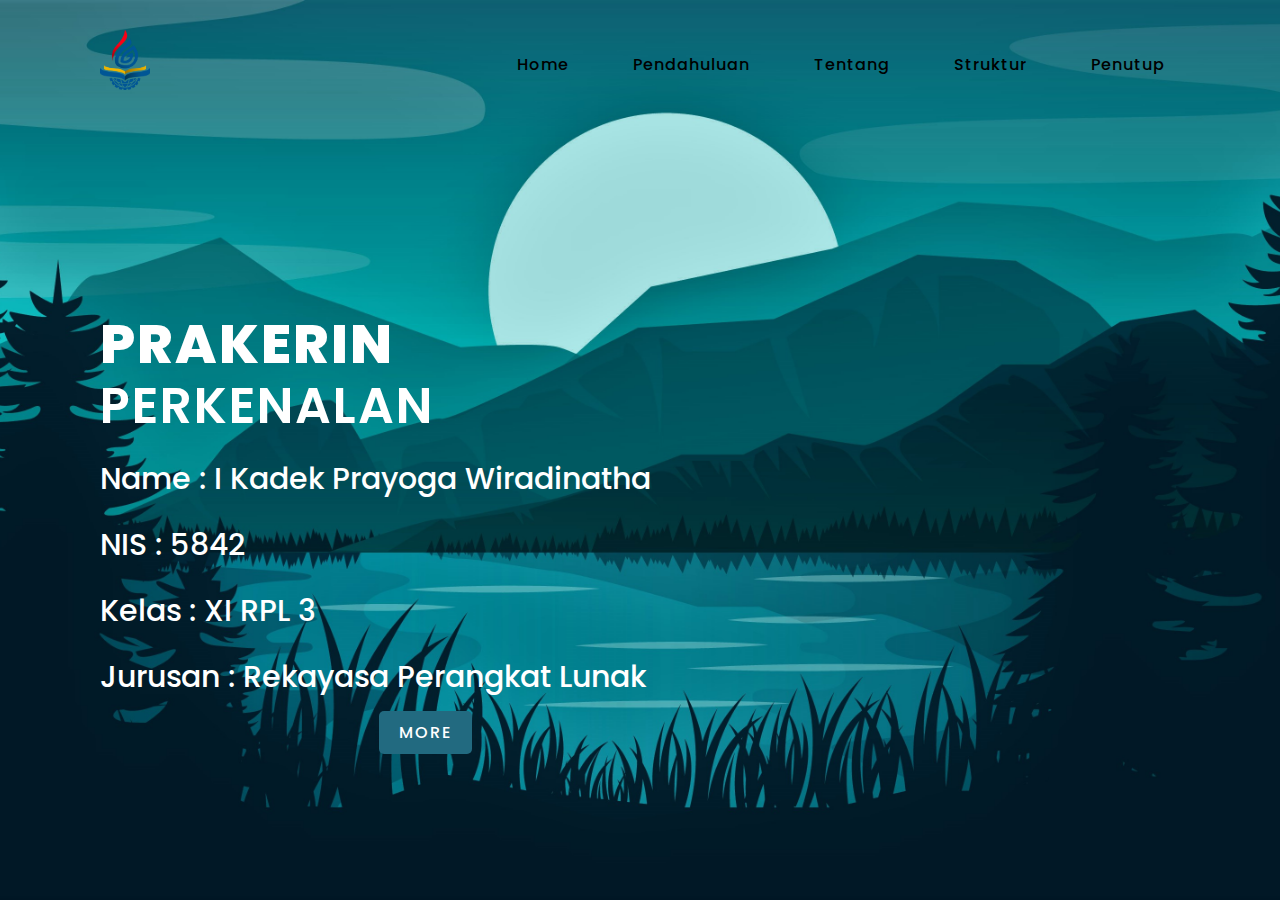
<file: index.html>
<!DOCTYPE html>
<html lang="en" dir="ltr">
  <head>
    <meta charset="utf-8">
    <meta name="viewport" content="width=device-width, initial-scale=1.0">
    <title>Magang Prakerin</title>
    <link rel="stylesheet" href="css/style.css">
  </head>
  <body>
    <section>
      <header>
        <h2><img src="images1/logo.png" class="logo"></a></h2>
        <div class="navigation">
          <a href="#">Home</a>
          <a href="pendahuluan.html">Pendahuluan</a>
          <a href="tentang.html">Tentang</a>
          <a href="struktur.html">Struktur</a>
          <a href="penutup.html">Penutup</a>
        </div>
      </header>
      <div class="content">
        <div class="info">
          <h2>PRAKERIN<br><span>PERKENALAN</span></h2>
            <p>Name : I Kadek Prayoga Wiradinatha</p>
            <p>NIS  : 5842</p>
            <p>Kelas  : XI RPL 3</p>
            <p>Jurusan  : Rekayasa Perangkat Lunak</p>
        </div>
        <div class="btnn">
          <center>
          <a href="pendahuluan.html" class="info-btn">More</a>
        </center>
        </div>
      </div>
    </section>
  </body>
</html>
</file>
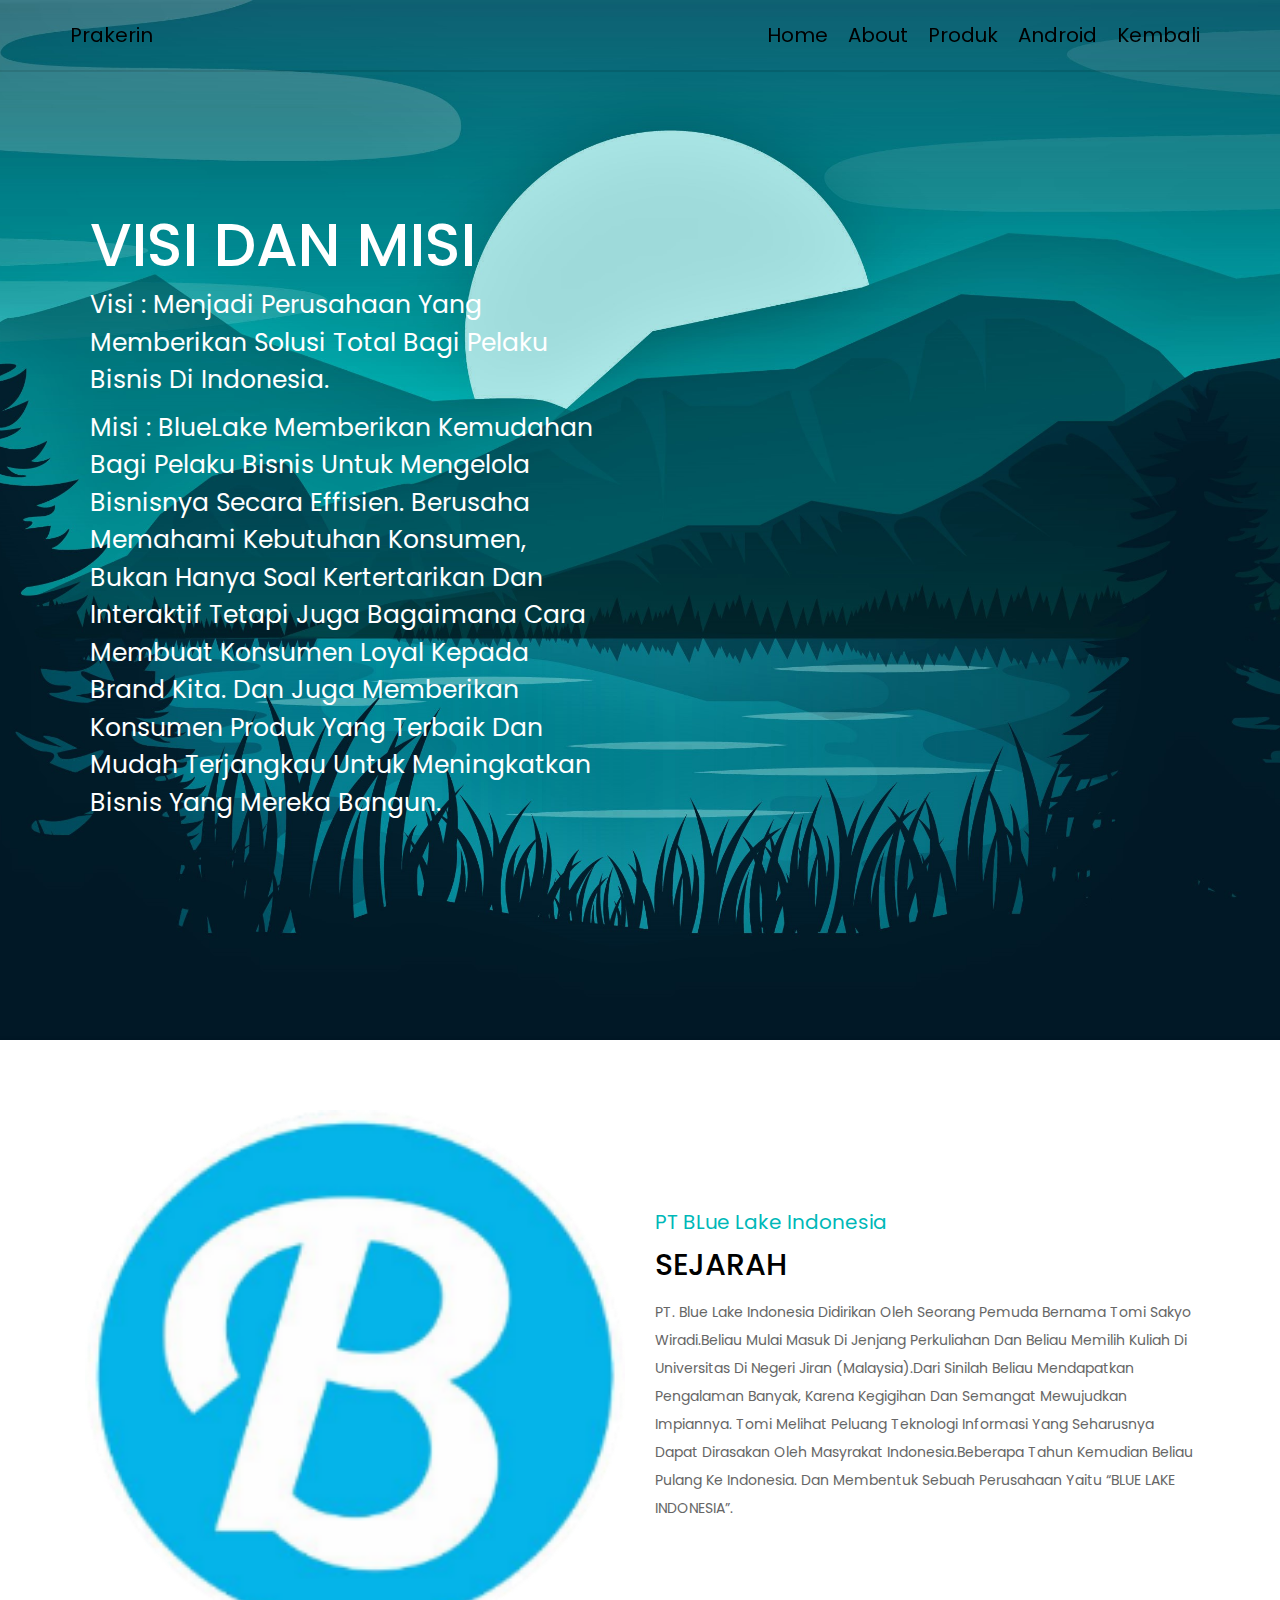
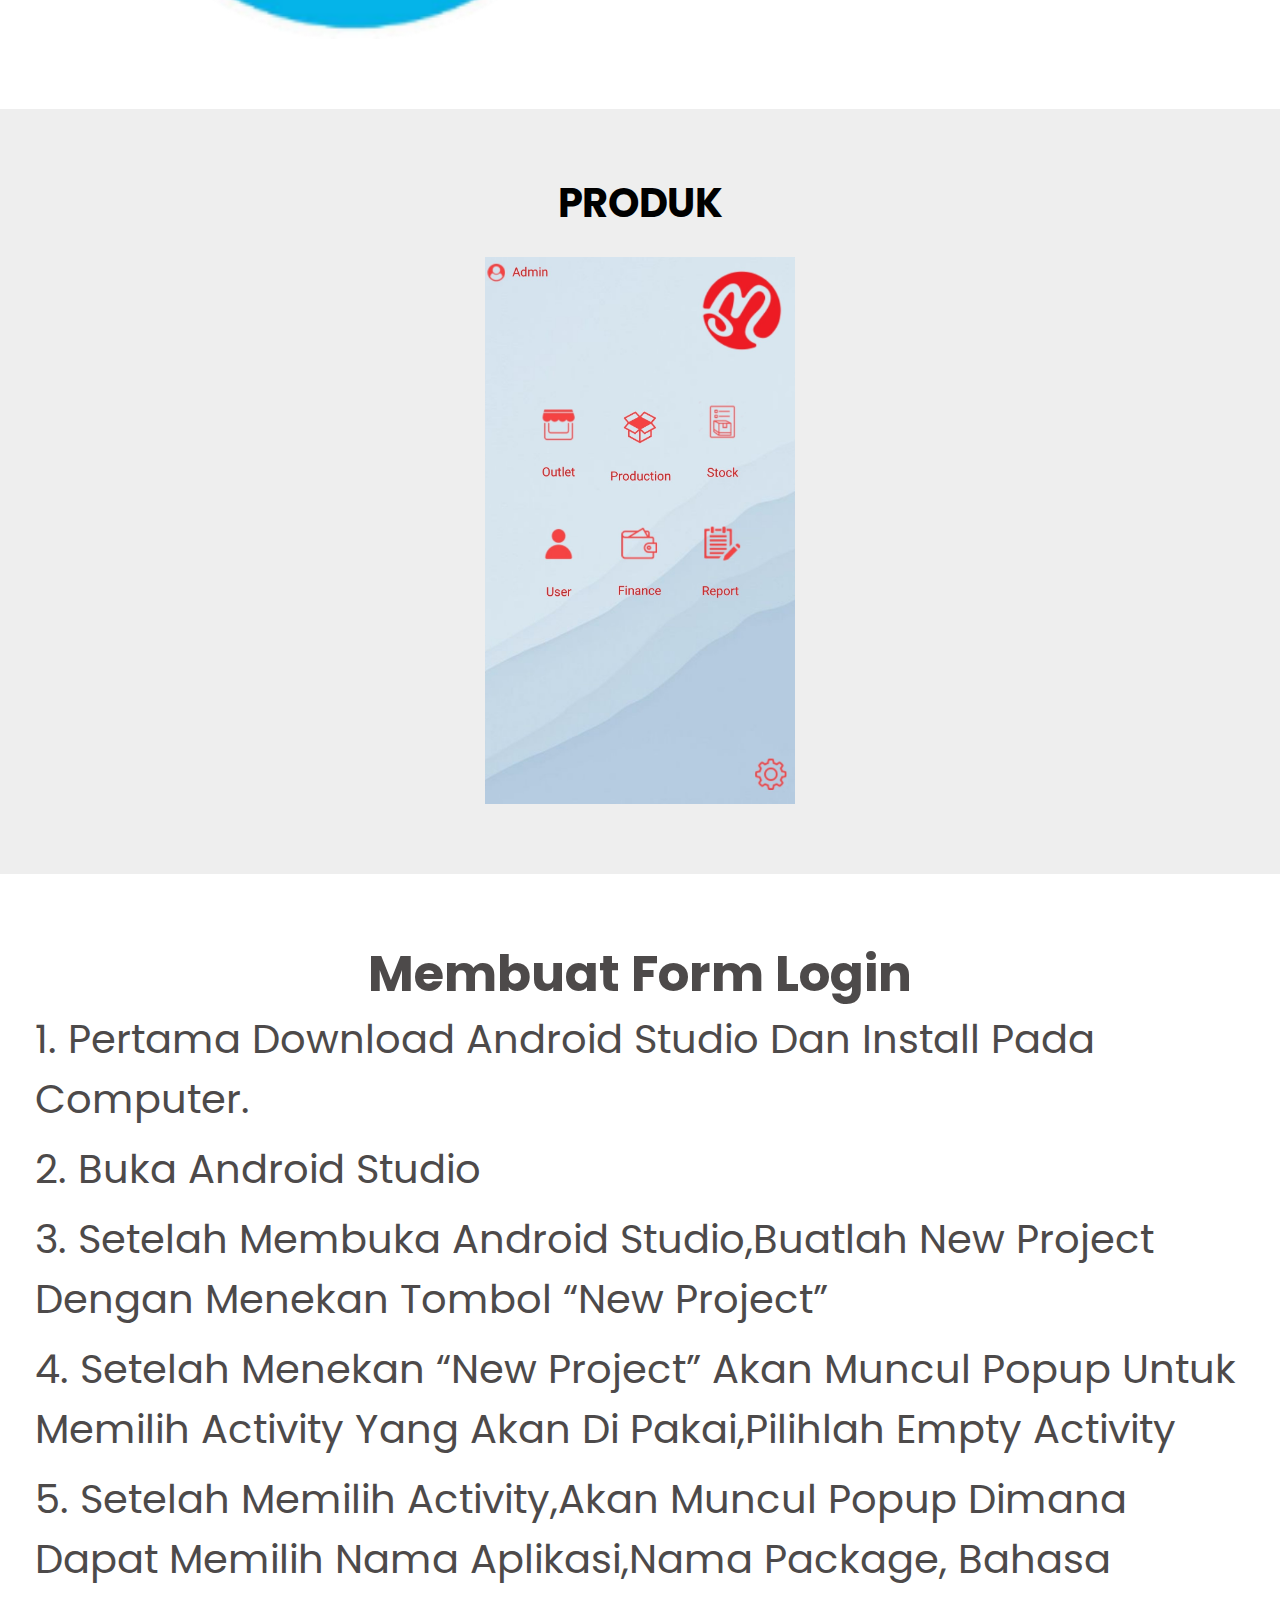
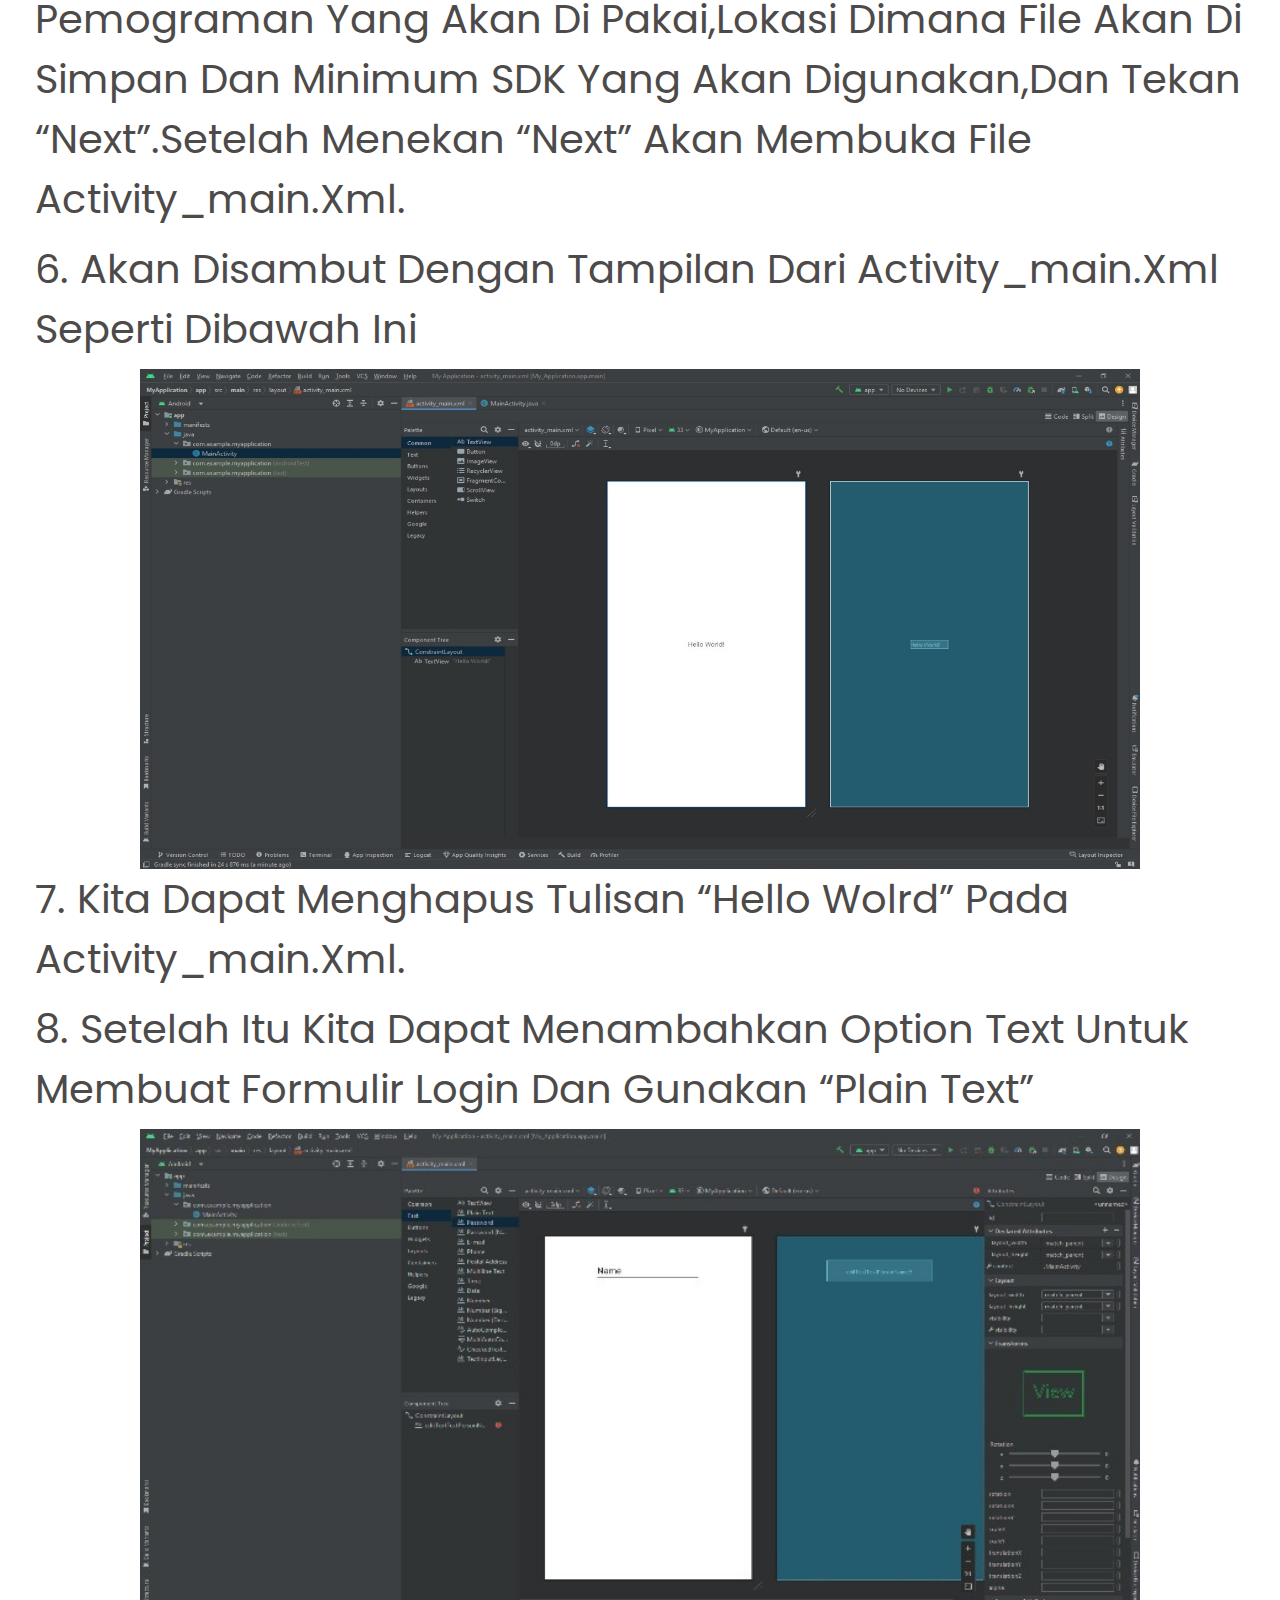
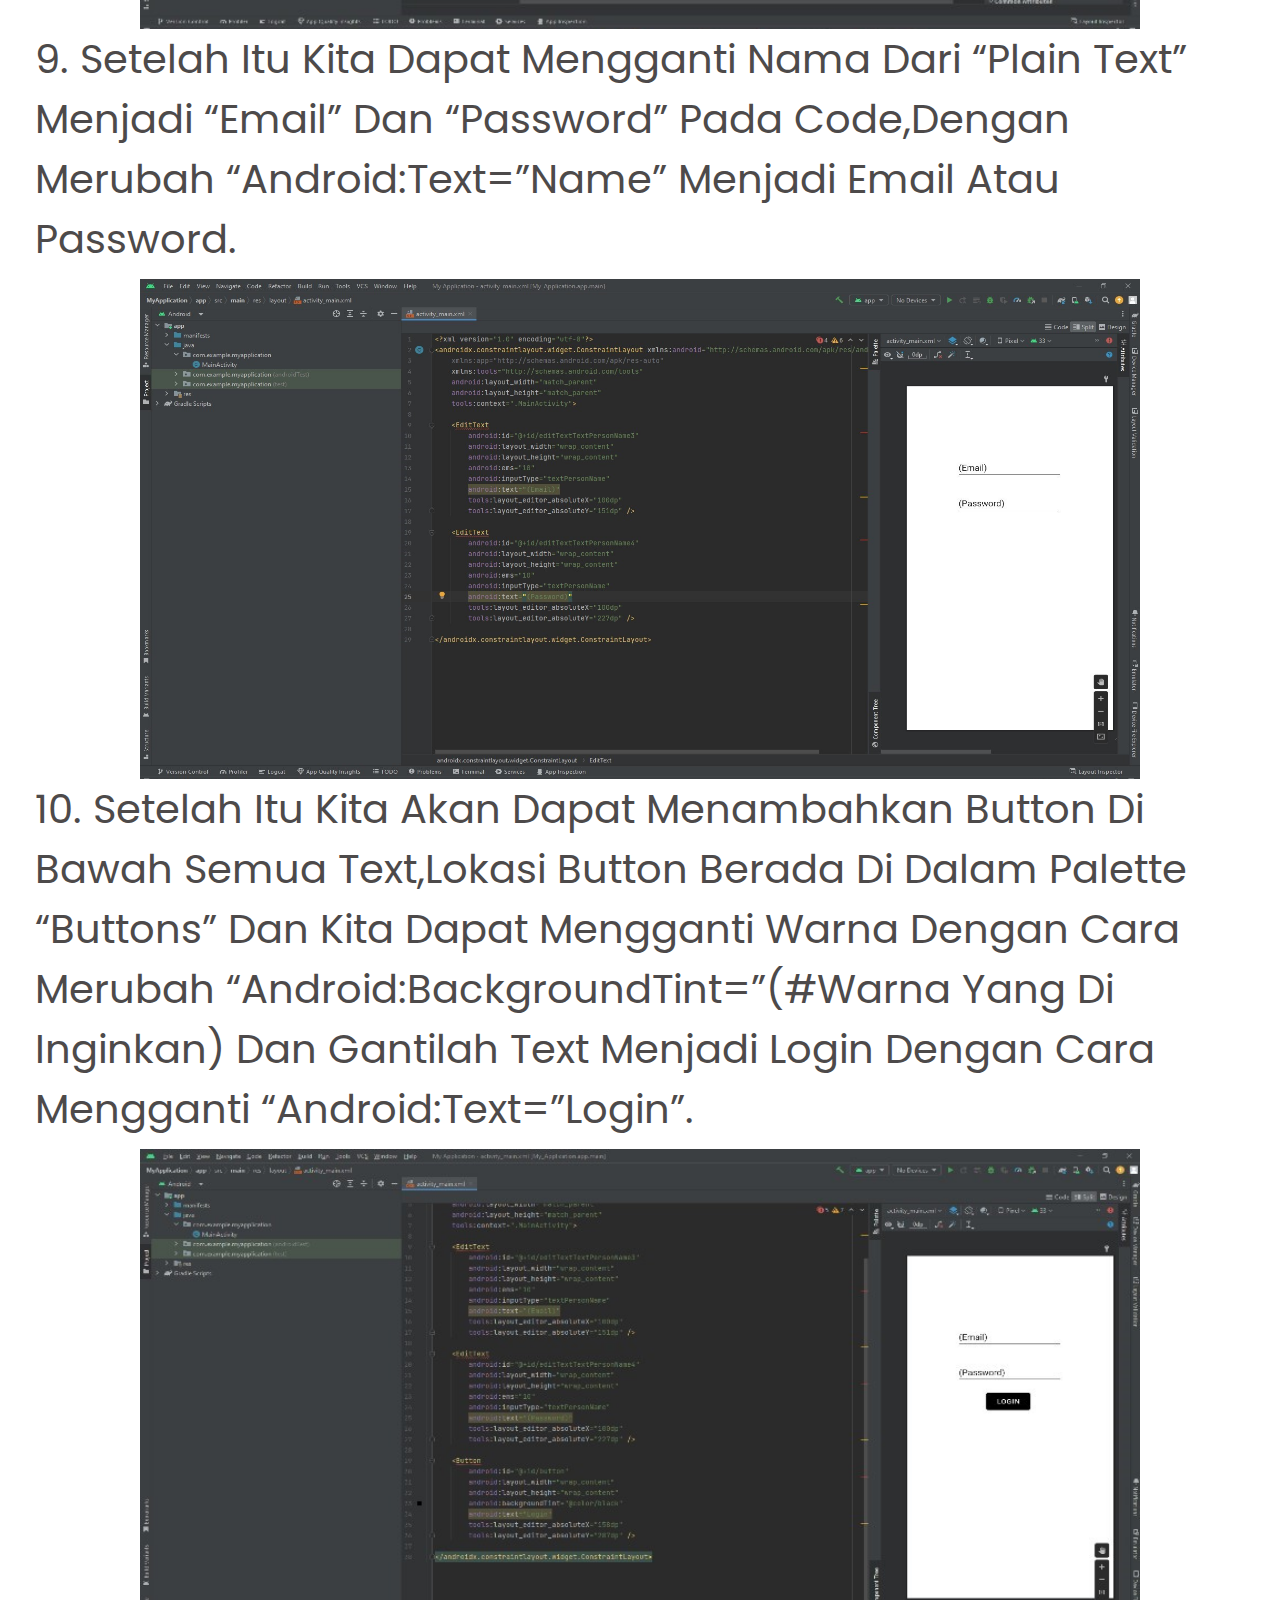
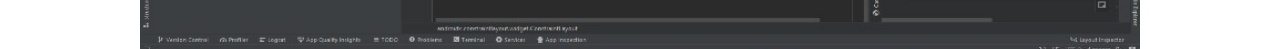
<file: isi.html>
<!DOCTYPE html>
<html lang="en">
<head>
   <meta charset="UTF-8">
   <meta http-equiv="X-UA-Compatible" content="IE=edge">
   <meta name="viewport" content="width=device-width, initial-scale=1.0">
   <title>Prakerin</title>

   <!-- font awesome cdn link  -->
   <link rel="stylesheet" href="https://cdnjs.cloudflare.com/ajax/libs/font-awesome/6.0.0/css/all.min.css">

   <!-- bootstrap cdn link  -->
   <link rel="stylesheet" href="https://cdnjs.cloudflare.com/ajax/libs/bootstrap/4.6.1/css/bootstrap.min.css">

   <!-- custom css file link  -->
   <link rel="stylesheet" href="css/styleisi.css">

</head>
<body>

<header class="header fixed-top">

   <div class="container">

      <div class="row align-items-center justify-content-between">

         <a href="#home" class="logo">Prakerin<span></span></a>

         <nav class="nav">
            <a href="#home">Home</a>
            <a href="#about">About</a>
            <a href="#prodak">Produk</a>
            <a href="#android">Android</a>
            <a href="tentang.html">Kembali</a>
         </nav>

         <div id="menu-btn" class="fas fa-bars"></div>

      </div>

   </div>

</header>

<section class="home" id="home">

   <div class="container">

      <div class="row min-vh-100 align-items-center">
         <div class="content text-center text-md-left">
            <h3>VISI DAN MISI</h3>
            <p>Visi : Menjadi perusahaan yang memberikan solusi total bagi pelaku bisnis di Indonesia.</p>
            <p>Misi : BlueLake memberikan kemudahan bagi pelaku bisnis untuk mengelola bisnisnya secara effisien. Berusaha memahami kebutuhan konsumen, bukan hanya soal kertertarikan dan interaktif tetapi juga bagaimana cara membuat konsumen loyal kepada brand kita. Dan juga memberikan konsumen produk yang terbaik dan mudah terjangkau untuk meningkatkan bisnis yang mereka bangun.</p>
         </div>
      </div>

   </div>

</section>


<section class="about" id="about">

   <div class="container">

      <div class="row align-items-center">

         <div class="col-md-6 image">
            <img src="images/about-img.png" class="w-100 mb-5 mb-md-0" alt="">
         </div>

         <div class="col-md-6 content">
            <span>PT BLue Lake Indonesia</span>
            <h3>SEJARAH</h3>
            <p>PT. Blue Lake Indonesia didirikan oleh seorang pemuda bernama Tomi Sakyo Wiradi.Beliau mulai masuk di jenjang perkuliahan dan beliau memilih kuliah di universitas di negeri Jiran (Malaysia).Dari sinilah beliau mendapatkan pengalaman banyak, karena kegigihan dan semangat mewujudkan impiannya. Tomi melihat peluang teknologi informasi yang seharusnya dapat dirasakan oleh masyrakat Indonesia.Beberapa tahun kemudian beliau pulang ke indonesia. Dan membentuk sebuah perusahaan yaitu “BLUE LAKE INDONESIA”.</p>
         </div>

      </div>

   </div>

</section>

<section class="services" id="prodak">

   <h1 class="heading">Produk</h1>


      <div class="box">
         <center>
            <img src="images/POS Merchant.jpg" alt="">
         </center>
      </div>
   </div>

</section>
<section class="Kerja" id="android">
<div class="container4 container-fluid">
   <center>
      <h2>Membuat Form Login</h2>
   </center>
   <div class="row">
     <div class="col text-center">
       <p>1. Pertama download android studio dan install pada computer.</p>
            <p>2. Buka android studio</p>
            <p>3. Setelah membuka android studio,buatlah new project dengan menekan tombol “New Project”</p>
            <p>4. Setelah menekan “New Project” akan muncul Popup untuk memilih activity yang akan di pakai,pilihlah empty activity</p>
            <p>5. Setelah memilih activity,akan muncul Popup dimana dapat memilih nama aplikasi,nama package, bahasa pemograman yang akan di pakai,lokasi dimana file akan di simpan dan minimum SDK yang akan digunakan,dan tekan “Next”.Setelah menekan “Next” akan membuka file activity_main.xml.</p>
            <p>6. Akan disambut dengan tampilan dari activity_main.xml seperti dibawah ini</p>
            <img src="images/process-1.jpeg" alt="">
            <p>7.  Kita dapat menghapus tulisan “Hello Wolrd” pada activity_main.xml.</p>
            <p>8. Setelah itu kita dapat menambahkan option Text untuk membuat formulir login dan gunakan “Plain Text”</p>
            <img src="images/gambar ke2.jpg" alt="" srcset="">
            <p>9. Setelah itu kita dapat mengganti nama dari “Plain Text” menjadi “Email” dan “Password” pada code,dengan merubah “android:text=”Name” menjadi email atau password.<p>
            <center>
               <img src="images/gambar ke3.jpg" alt="">
            </center>
            <p>10. Setelah itu kita akan dapat menambahkan Button di bawah semua text,lokasi Button berada di dalam palette “Buttons” dan kita dapat mengganti warna dengan cara merubah “android:backgroundTint=”(#warna yang di inginkan) dan gantilah text menjadi login dengan cara mengganti “android:text=”Login”.</p>
            <img src="images/gambar ke4.jpg" alt="">
         </div>
      </div>
     </div>
   </div>
</section>
<script src="js/script.js"></script>

</body>
</html>
</file>
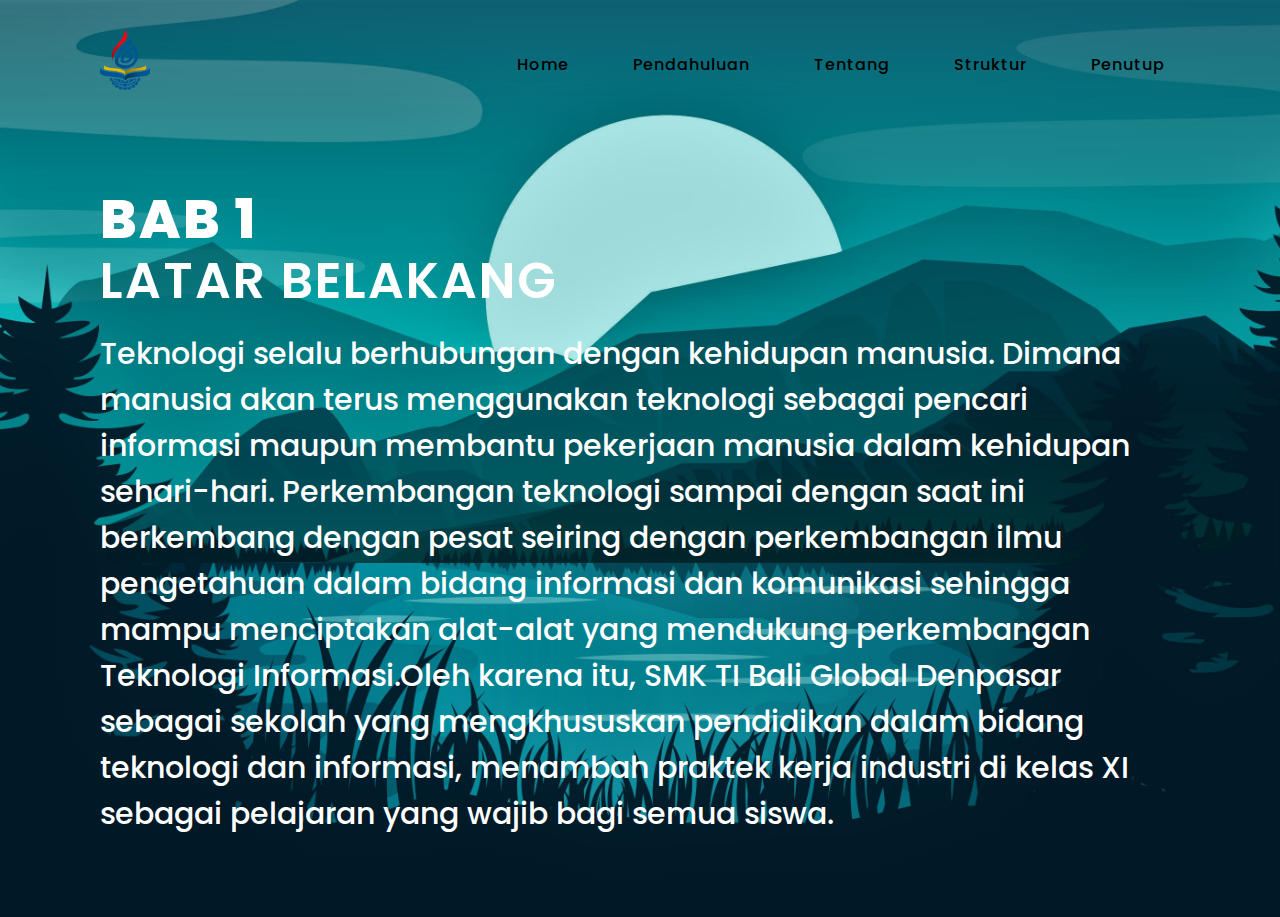
<file: pendahuluan.html>
<!DOCTYPE html>
<html lang="en" dir="ltr">
  <head>
    <meta charset="utf-8">
    <meta name="viewport" content="width=device-width, initial-scale=1.0">
    <title>Magang Prakerin</title>
    <link rel="stylesheet" href="css/stylebab1.css">
  </head>
  <body>

    <section>
      <header>
        <h2><img src="images1/logo.png" class="logo"></a></h2>
        <div class="navigation">
          <a href="index.html">Home</a>
          <a href="pendahuluan.html">Pendahuluan</a>
          <a href="tentang.html">Tentang</a>
          <a href="struktur.html">Struktur</a>
          <a href="penutup.html">Penutup</a>
        </div>
      </header>
      <div class="content">
        <div class="info">
          <h2>BAB 1<br><span>Latar Belakang</span></h2>
          <p>Teknologi selalu berhubungan dengan kehidupan manusia. Dimana manusia akan terus menggunakan teknologi sebagai pencari informasi maupun membantu pekerjaan manusia dalam kehidupan sehari-hari. Perkembangan teknologi sampai dengan saat ini berkembang dengan pesat seiring dengan perkembangan ilmu pengetahuan dalam bidang informasi dan komunikasi sehingga mampu menciptakan alat-alat yang mendukung perkembangan Teknologi Informasi.Oleh karena itu, SMK TI Bali Global Denpasar sebagai sekolah yang mengkhususkan pendidikan dalam bidang teknologi dan informasi, menambah praktek kerja industri di kelas XI sebagai pelajaran yang wajib bagi semua siswa.</p>
        </div>
      </div>
    </section>
  </body>
</html>
</file>
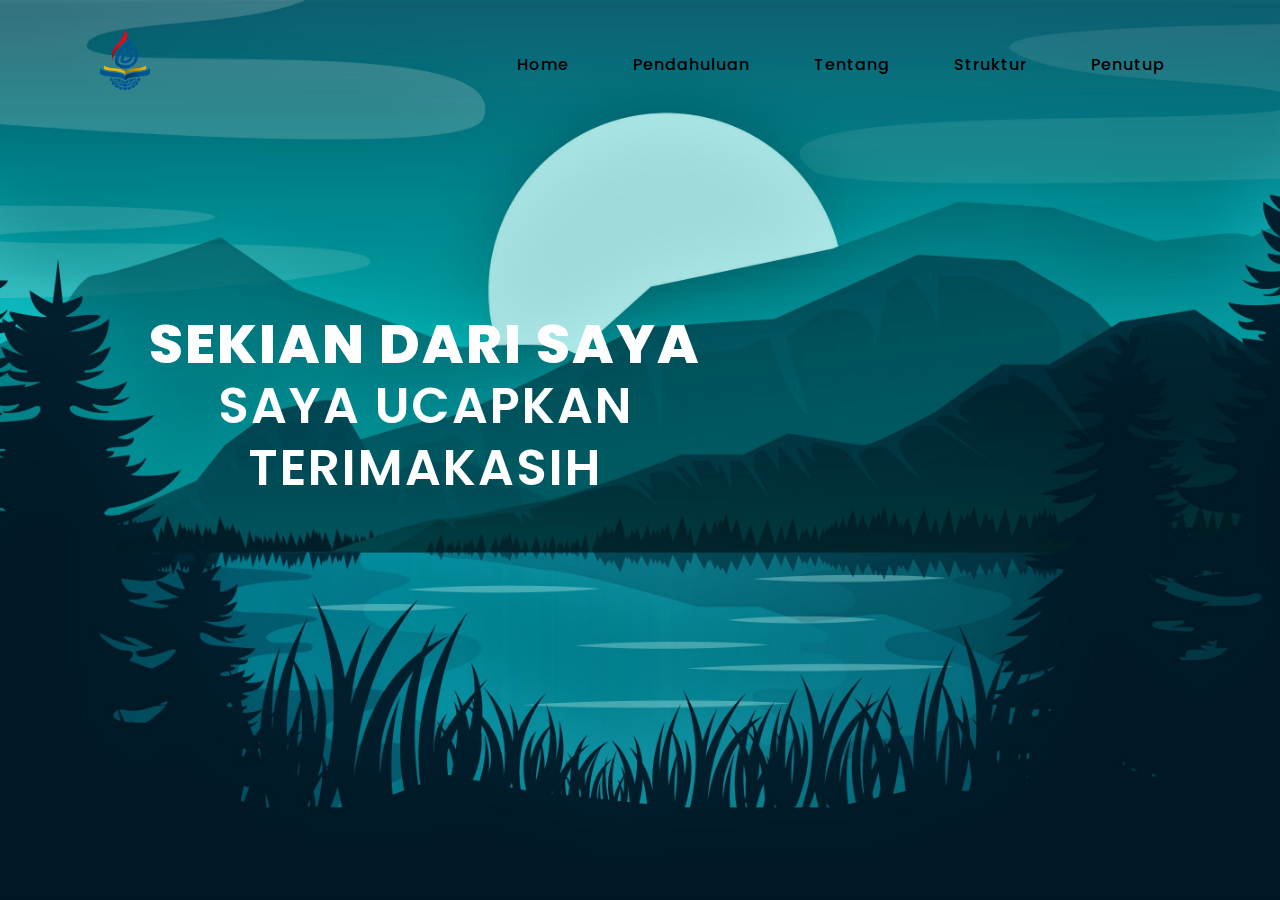
<file: penutup.html>
<!DOCTYPE html>
<html lang="en" dir="ltr">
  <head>
    <meta charset="utf-8">
    <meta name="viewport" content="width=device-width, initial-scale=1.0">
    <title>Magang Prakerin</title>
    <link rel="stylesheet" href="css/stylepenutup.css">
  </head>
  <body>

    <section>
      <header>
        <h2><img src="images1/logo.png" class="logo"></a></h2>
        <div class="navigation">
          <a href="index.html">Home</a>
          <a href="pendahuluan.html">Pendahuluan</a>
          <a href="tentang.html">Tentang</a>
          <a href="struktur.html">Struktur</a>
          <a href="penutup.html">Penutup</a>
        </div>
      </header>
      <div class="content">
        <div class="info">
          <h2>Sekian dari saya<br><span>Saya ucapkan terimakasih</span></h2>
        </div>
      </div>
      </div>
    </section>

  </body>
</html>
</file>
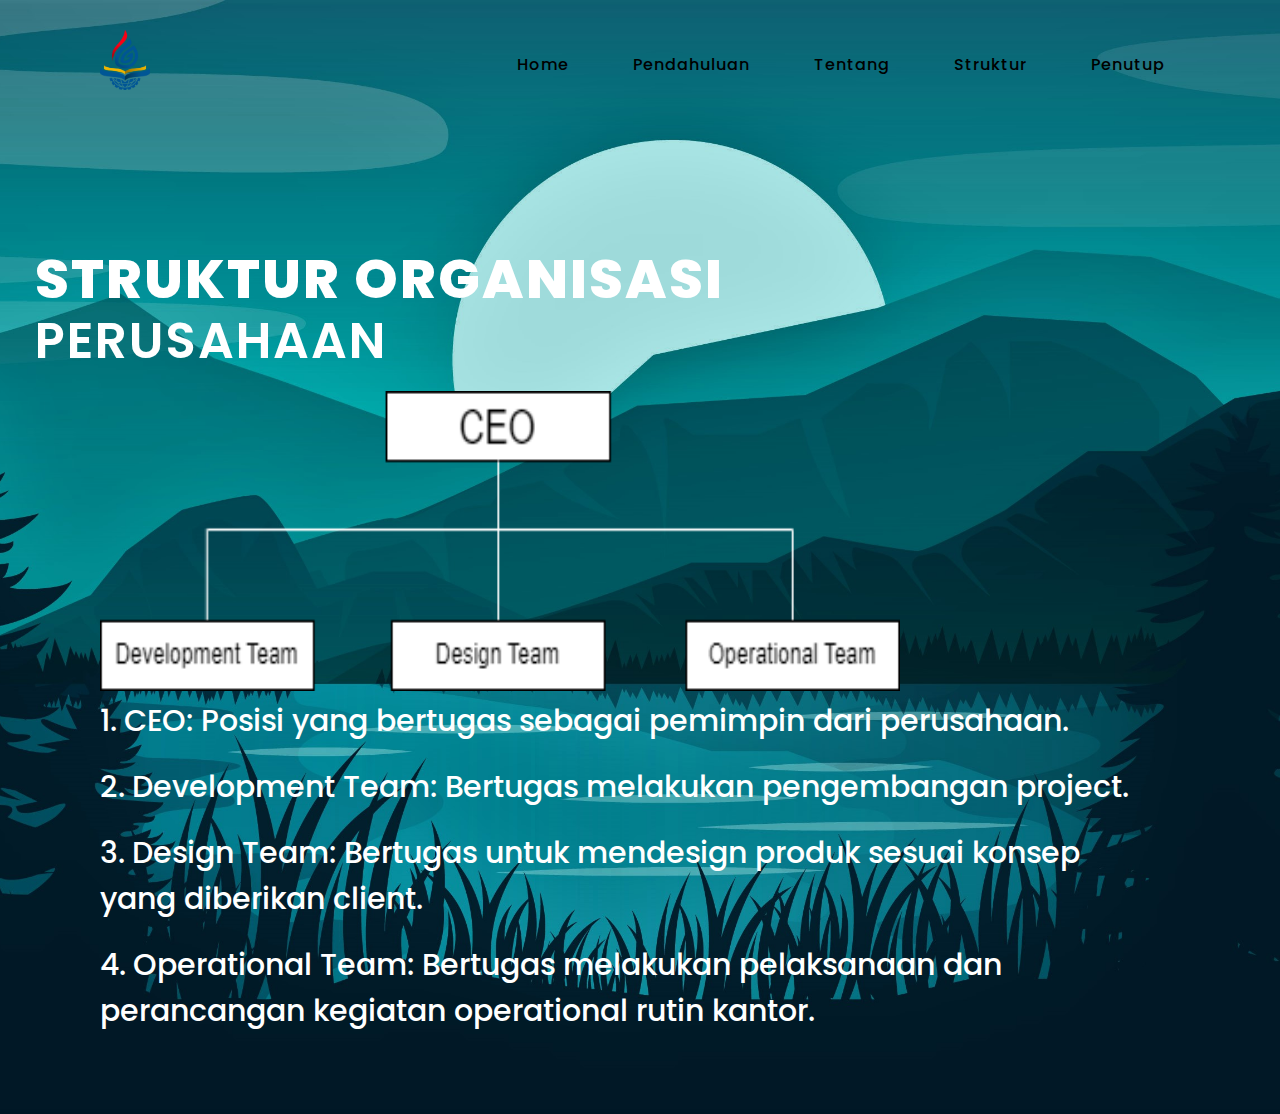
<file: struktur.html>
<!DOCTYPE html>
<html lang="en" dir="ltr">
  <head>
    <meta charset="utf-8">
    <meta name="viewport" content="width=device-width, initial-scale=1.0">
    <title>Magang Prakerin</title>
    <link rel="stylesheet" href="css/stylestruktur.css">
  </head>
  <body>

    <section>
      <header>
        <h2><img src="images1/logo.png" class="logo"></a></h2>
        <div class="navigation">
          <a href="index.html">Home</a>
          <a href="pendahuluan.html">Pendahuluan</a>
          <a href="tentang.html">Tentang</a>
          <a href="struktur.html">Struktur</a>
          <a href="penutup.html">Penutup</a>
        </div>
      </header>
      <div class="content">
        <div class="info">
          <h2>Struktur Organisasi<br><span>Perusahaan</span></h2>
          <img src="images1/struktur organisasi.png">
          <p>1. CEO: Posisi yang bertugas sebagai pemimpin dari perusahaan.</p>
          <p>2. Development Team: Bertugas melakukan pengembangan project.</p>
          <p>3. Design Team: Bertugas untuk mendesign produk sesuai konsep yang diberikan client.</p>
          <p>4. Operational Team: Bertugas melakukan pelaksanaan dan perancangan kegiatan operational rutin kantor.</p>
        </div>
      </div>
      </div>
    </section>

  </body>
</html>
</file>
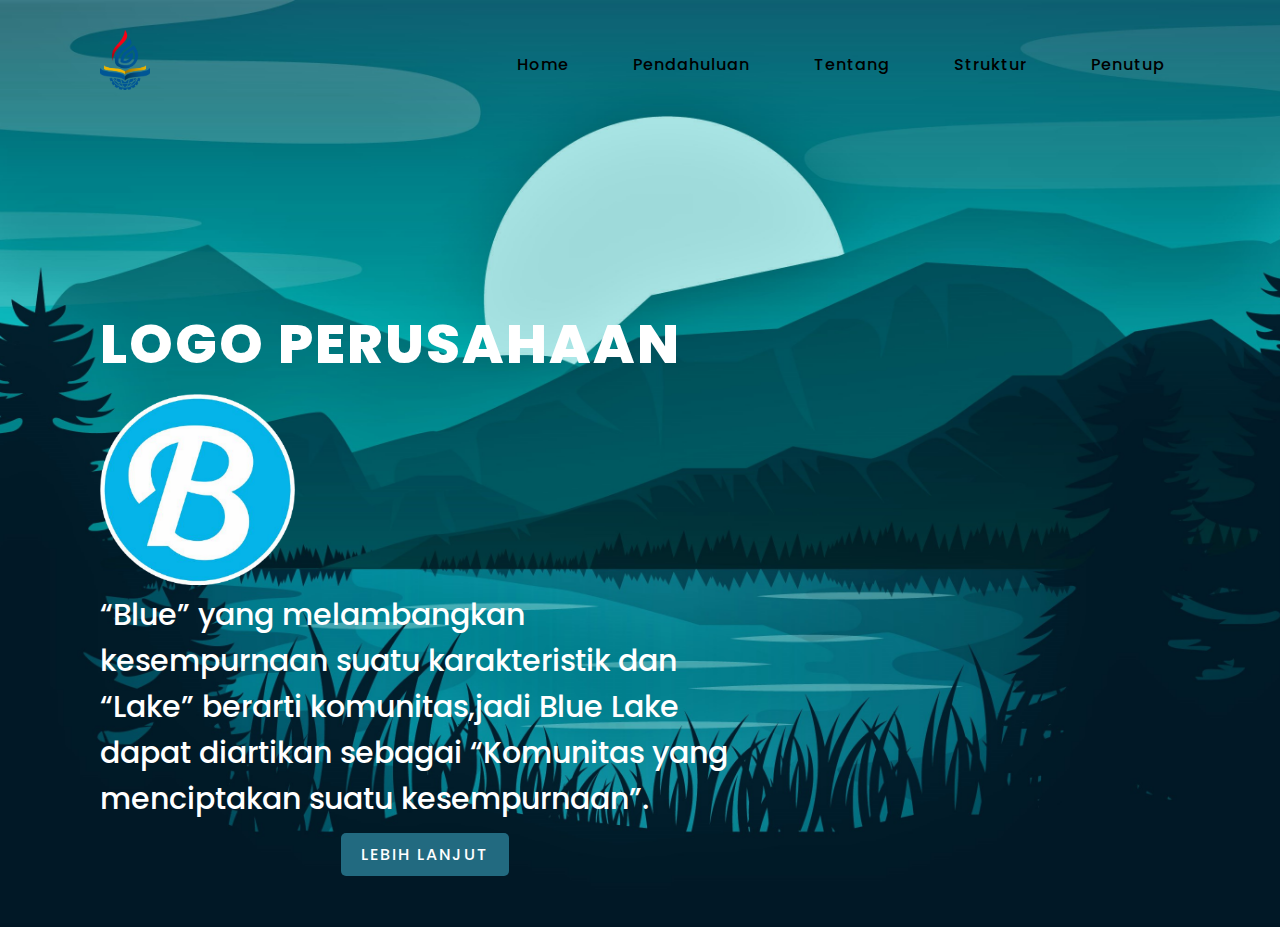
<file: tentang.html>
<!DOCTYPE html>
<html lang="en" dir="ltr">
  <head>
    <meta charset="utf-8">
    <meta name="viewport" content="width=device-width, initial-scale=1.0">
    <title>Magang Prakerin</title>
    <link rel="stylesheet" href="css/styletentang.css">
  </head>
  <body>
    <section>
      <header>
        <h2><img src="images1/logo.png" class="logo"></a></h2>
        <div class="navigation">
          <a href="index.html">Home</a>
          <a href="pendahuluan.html">Pendahuluan</a>
          <a href="tentang.html">Tentang</a>
          <a href="struktur.html">Struktur</a>
          <a href="penutup.html">Penutup</a>
        </div>
      </header>
      <div class="content">
        <div class="info">
          <h2>LOGO PERUSAHAAN</h2>
          <img src="imagessss/about-img.png">
            <p>“Blue” yang melambangkan kesempurnaan suatu karakteristik dan “Lake” berarti komunitas,jadi Blue Lake dapat diartikan sebagai “Komunitas yang menciptakan suatu kesempurnaan”.</p>
        </div>
        <div class="btnn">
          <center>
          <a href="isi.html" class="info-btn">Lebih Lanjut</a>
        </center>
        </div>
      </div>
    </section>
  </body>
</html>
</file>
<file: css/style.css>
@import url('https://fonts.googleapis.com/css2?family=Poppins:wght@300;400;500;600;700;800;900&display=swap');

*{
  margin: 0;
  padding: 0;
  box-sizing: border-box;
  font-family: "Poppins", sans-serif;
}

section{
  position: relative;
  width: 100%;
  min-height: 100vh;
  display: flex;
  flex-direction: column;
  justify-content: flex-start;
  background: url(../images/home-bg.jpg)no-repeat;
  background-size: cover;
  background-position: center;
}

header{
  position: relative;
  top: 0;
  width: 100%;
  padding: 30px 100px;
  display: flex;
  justify-content: space-between;
  align-items: center;
}

header .logo{
  /* position: relative;
  color: #000;
  font-size: 30px;
  text-decoration: none;
  text-transform: uppercase;
  font-weight: 800;
  letter-spacing: 1px; */
  width: 50px;
  height: 60px;
}

header .navigation a{
  color: #000;
  text-decoration: none;
  font-weight: 500;
  letter-spacing: 1px;
  padding: 2px 15px;
  border-radius: 20px;
  transition: 0.3s;
}

header .navigation a:not(:last-child){
  margin-right: 30px;
}

header .navigation a:hover{
  background: #fff;
}

.content{
  max-width: 650px;
  margin: 60px 100px;
}
.info{
    padding-top: 125px;
}
.content .info h2{
  color: #ffffff;
  font-size: 55px;
  text-transform: uppercase;
  font-weight: 800;
  letter-spacing: 2px;
  line-height: 60px;
  margin-bottom: 20px;
}

.content .info h2 span{
  color: #fff;
  font-size: 50px;
  font-weight: 600;
}

.content .info p{
  font-size: 30px;
  font-weight: 500;
  margin-bottom: 20px;
  color: #fff;
}
.btnn .info-btnn{
  margin: 15px;
  color: #fff;
  background: #226A80;
  text-decoration: none;
  text-transform: uppercase;
  font-weight: 500;
  letter-spacing: 2px;
  padding: 10px 20px;
  border-radius: 5px;
  transition: 0.3s;
}
.info-btn{
  color: #fff;
  background: #226A80;
  text-decoration: none;
  text-transform: uppercase;
  font-weight: 500;
  letter-spacing: 2px;
  padding: 10px 20px;
  border-radius: 5px;
  transition: 0.3s;
}
.btnn .info-btn:hover{
  background: #0C4F60;
}

label{
  display: none;
}

#check{
  z-index: 3;
  display: none;
}

/* Responsive styles */

@media (max-width: 960px){
  header .navigation{
    display: none;
  }

  label{
    display: block;
    font-size: 25px;
    cursor: pointer;
    transition: 0.3s;
    transition-property: color;
  }

  label:hover{
    color: #fff;
  }

  label .close-btn{
    display: none;
  }

  #check:checked ~ header .navigation{
    z-index: 2;
    position: fixed;
    background: rgba(114, 223, 255, 0.9);
    top: 0;
    bottom: 0;
    left: 0;
    right: 0;
    display: flex;
    flex-direction: column;
    justify-content: center;
    align-items: center;
  }

  #check:checked ~ header .navigation a{
    font-weight: 700;
    margin-right: 0;
    margin-bottom: 50px;
    letter-spacing: 2px;
  }

  #check:checked ~ header label .menu-btn{
    display: none;
  }

  #check:checked ~ header label .close-btn{
    z-index: 2;
    display: block;
    position: fixed;
  }

  label .menu-btn{
    position: absolute;
  }

  header .logo{
    position: absolute;
    bottom: -6px;
  }

  .content .info h2{
    font-size: 45px;
    line-height: 50px;
  }

  .content .info h2 span{
    font-size: 40px;
    font-weight: 600;
  }

  .content .info p{
    font-size: 14px;
  }
}

@media (max-width: 560px){
  .content .info h2{
    font-size: 35px;
    line-height: 40px;
  }

  .content .info h2 span{
    font-size: 30px;
    font-weight: 600;
  }

  .content .info p{
    font-size: 14px;
  }
}
</file>
<file: css/styleisi.css>
@import url('https://fonts.googleapis.com/css2?family=Poppins:wght@100;200;300;400;500;600&display=swap');

:root{
   --blue:#00b8b8;
   --black:#000000;
   --white:#fff;
   --light-color:#666;
   --light-bg:#eee;
   --border:.2rem solid rgba(0,0,0,.1);
   --box-shadow:0 .5rem 1rem rgba(0,0,0,.1);
}

*{
   font-family: 'Poppins', sans-serif;
   margin:0; padding:0;
   box-sizing: border-box;
   outline: none; border:none;
   text-decoration: none !important;
   text-transform: capitalize;
}

*::-webkit-scrollbar{
   height: .5rem;
   width: 1rem;
}

*::-webkit-scrollbar-track{
   background-color: transparent;
}

*::-webkit-scrollbar-thumb{
   background-color: var(--blue);
}

html{
   font-size: 62.5%;
   overflow-x: hidden;
   scroll-behavior: smooth;
   scroll-padding-top: 6.5rem;
}

section{
   padding:7rem 2rem;
}

.heading{
   text-align: center;
   font-size: 4rem;
   color:var(--black);
   text-transform: uppercase;
   font-weight: bolder;
   margin-bottom: 3rem;
}

.link-btn{
   display: inline-block;
   padding:1rem 3rem;
   border-radius: .5rem;
   background-color: var(--blue);
   cursor: pointer;
   font-size: 1.7rem;
   color:var(--white);
}

.link-btn:hover{
   background-color: var(--black);
   color:var(--white);
}

.header{
   padding:2rem;
   border-bottom: var(--border);
}

.header.active{
   background-color: var(--white);
   box-shadow: var(--box-shadow);
   border:0;
}

.header .logo{
   font-size: 2rem;
   color:var(--black);
}

.header .logo span{
   color:var(--blue);
}

.header .nav a{
   margin:0 1rem;
   font-size: 2rem;
   color:var(--black);
}

.header .nav a:hover{
   color:var(--blue);
}

#menu-btn{
   font-size: 2.5rem;
   color:var(--black);
   cursor: pointer;
   display: none;
}

.home{
   background:url(../images/home-bg.jpg) no-repeat;
   background-size: cover;
   background-position: center;
}

.home .content{
   width: 55rem;
   padding:2rem;
}

.home .content h3{
   font-size: 6rem;
   text-transform: uppercase;
   color:var(--white);
}

.home .content p{
   font-size: 2.5rem;
   color:var(--white);
}

.about .row{
   min-height: 50vh;
}

.about .content span{
   font-size: 2rem;
   color:var(--blue);
}

.about .content h3{
   font-size: 3rem;
   color:var(--black);
   margin-top: 1rem;
}

.about .content p{
   padding:1rem 0;
   font-size: 1.4rem;
   color:var(--light-color);
   line-height: 2;
}

.services{
   background-color: var(--light-bg);
}
.box img{
   width: 310px;
}
.services .box-container{
   display: grid;
   grid-template-columns: repeat(auto-fit, minmax(30rem, 1fr));
   gap:2rem;
}

.services .box-container .box{
   text-align: center;
   padding:2rem;
   background-color: var(--white);
   box-shadow: var(--box-shadow);
   border-radius: .5rem;
}

.services .box-container .box img{
   margin:1rem 0;
   height: 4rem;
}

.services .box-container .box h3{
   font-size: 2rem;
   padding:1rem 0;
   color:var(--black);
}

.services .box-container .box p{
   font-size: 1.5rem;
   color:var(--light-color);
   line-height: 2;
}

.process .box-container{
   display: grid;
   grid-template-columns: repeat(auto-fit, minmax(30rem, 1fr));
   gap:2rem;
}

.process .box-container .box{
   background-color: var(--blue);
   padding:2rem;
   border-radius: .5rem;
   text-align: center;
   box-shadow: var(--box-shadow);
}

.process .box-container .box img{
   height: 20rem;
   margin:1rem 0;
}

.process .box-container .box h3{
   font-size: 2rem;
   color:var(--white);
   margin:1.5rem 0;
}

.process .box-container .box p{
   font-size: 1.5rem;
   color:var(--white);
   line-height: 2;
}

/* section ombd api */
.Kerja{
   height: 40rem;
   width: 100%;
   background-color: rgb(255, 255, 255);
   color: rgb(77, 74, 74);
}
.Kerja .kerja{
   padding-top: 2.5rem;
   text-align: center;
   /* display: flex; */
   margin-left: 40%;
   width: 300px;
}
.kerja h1{
   border: solid 1px;
   font-size: 40px;
   padding: 10px 20px;
   /* font-weight: ; */
}

/* container4 */
.Kerja .container4 h2{
   font-size: 40px;
   font-weight: 700;
}
.Kerja .container4 .row p{
   text-align: left;
   font-size: 25px;
   text-decoration: none;
}
.Kerja .container4 .row p a{
   text-decoration: none;
   color: white;
}
.Kerja .container4 .col img{
   height: 500px;
   width: 1000px;
}
.Kerja .container4 .col2 img{
   margin-left: 10%;
   text-align: center;
   height: 500px;
   width: 700px;
}
.Kerja .container4 .row .col3 img{
   text-align: center;
   height: 300px;
   width: 1000px;
}
.Kerja .container4  .col4 img{
   text-align: center;
   height: 190px;
   width: 1000px;
}
/*responsive tutorial*/

    /* omdbapi */
    .Kerja{
      width: 100%;
      height: 360rem;
  }
  .kerja h1{
      font-size: 65px;
      border: solid 3px;
      width: 350px;
  }

  /* container4 */
  .Kerja .container4 h2{
      font-size: 50px;
  }
  .Kerja .container4 .row p{
      font-size: 40px;
  }
/* media queries  */

@media (max-width:991px){

   html{
      font-size: 55%;
   }

   .header .link-btn{
      display: none;
   }

   section{
      padding:5rem 2rem;
   }

}

@media (max-width:768px){

   section{
      padding:3rem 1rem;
   }

   #menu-btn{
      display: inline-block;
      transition: .2s linear;
   }

   #menu-btn.fa-times{
      transform: rotate(180deg);
   }

   .header .nav{
      position: absolute;
      top:99%; left:0; right:0;
      background-color: var(--white);
      border-top: var(--border);
      border-bottom: var(--border);
      padding:1rem 0;
      text-align: center;
      flex-flow: column;
      clip-path: polygon(0 0, 100% 0, 100% 0, 0 0);
      transition: .2s linear;
   }

   .header .nav.active{
      clip-path: polygon(0 0, 100% 0, 100% 100%, 0 100%);
   }

   .header .nav a{
      margin:1rem 0;
      font-size: 2rem;
   }

   .home{
      background-position: left;
   }

   .home .content{
      width: auto;
   }

}

@media (max-width:450px){

   html{
      font-size: 50%;
   }

   .home .content h3{
      font-size: 4rem;
   }

   .heading{
      font-size: 3rem;
   }

}
</file>
<file: css/stylebab1.css>
@import url('https://fonts.googleapis.com/css2?family=Poppins:wght@300;400;500;600;700;800;900&display=swap');

*{
  margin: 0;
  padding: 0;
  box-sizing: border-box;
  font-family: "Poppins", sans-serif;
}

section{
  position: relative;
  width: 100%;
  min-height: 100vh;
  display: flex;
  flex-direction: column;
  justify-content: flex-start;
  background: url(../images/home-bg.jpg)no-repeat;
  background-size: cover;
  background-position: center;
}

header{
  position: relative;
  top: 0;
  width: 100%;
  padding: 30px 100px;
  display: flex;
  justify-content: space-between;
  align-items: center;
}

header .logo{
  width: 50px;
  height: 60px;
}

header .navigation a{
  color: #000;
  text-decoration: none;
  font-weight: 500;
  letter-spacing: 1px;
  padding: 2px 15px;
  border-radius: 20px;
  transition: 0.3s;
}

header .navigation a:not(:last-child){
  margin-right: 30px;
}

header .navigation a:hover{
  background: #fff;
}

.content{
  max-width: 650px;
  margin: 60px 100px;
}
.info{
    padding-top: 0px;
}
.content .info h2{
  color: #ffffff;
  font-size: 55px;
  text-transform: uppercase;
  font-weight: 800;
  letter-spacing: 2px;
  line-height: 60px;
  margin-bottom: 20px;
}

.content .info h2 span{
  color: #fff;
  font-size: 50px;
  font-weight: 600;
}

.content .info p{
  margin-right: 20%;
  font-size: 30px;
  margin-right: -60%;
  font-weight: 500;
  margin-bottom: 20px;
  color: #fff;
}
.btnn .info-btnn{
  margin: 15px;
  color: #fff;
  background: #226A80;
  text-decoration: none;
  text-transform: uppercase;
  font-weight: 500;
  letter-spacing: 2px;
  padding: 10px 20px;
  border-radius: 5px;
  transition: 0.3s;
}
.info-btn{
  color: #fff;
  background: #226A80;
  text-decoration: none;
  text-transform: uppercase;
  font-weight: 500;
  letter-spacing: 2px;
  padding: 10px 20px;
  border-radius: 5px;
  transition: 0.3s;
}
.btnn .info-btn:hover{
  background: #0C4F60;
}

label{
  display: none;
}

#check{
  z-index: 3;
  display: none;
}

/* Responsive styles */

@media (max-width: 960px){
  header .navigation{
    display: none;
  }

  label{
    display: block;
    font-size: 25px;
    cursor: pointer;
    transition: 0.3s;
    transition-property: color;
  }

  label:hover{
    color: #fff;
  }

  label .close-btn{
    display: none;
  }

  #check:checked ~ header .navigation{
    z-index: 2;
    position: fixed;
    background: rgba(114, 223, 255, 0.9);
    top: 0;
    bottom: 0;
    left: 0;
    right: 0;
    display: flex;
    flex-direction: column;
    justify-content: center;
    align-items: center;
  }

  #check:checked ~ header .navigation a{
    font-weight: 700;
    margin-right: 0;
    margin-bottom: 50px;
    letter-spacing: 2px;
  }

  #check:checked ~ header label .menu-btn{
    display: none;
  }

  #check:checked ~ header label .close-btn{
    z-index: 2;
    display: block;
    position: fixed;
  }

  label .menu-btn{
    position: absolute;
  }

  header .logo{
    position: absolute;
    bottom: -6px;
  }

  .content .info h2{
    font-size: 45px;
    line-height: 50px;
  }

  .content .info h2 span{
    font-size: 40px;
    font-weight: 600;
  }

  .content .info p{
    font-size: 14px;
  }
}

@media (max-width: 560px){
  .content .info h2{
    font-size: 35px;
    line-height: 40px;
  }

  .content .info h2 span{
    font-size: 30px;
    font-weight: 600;
  }

  .content .info p{
    font-size: 14px;
  }
}
</file>
<file: css/stylepenutup.css>
@import url('https://fonts.googleapis.com/css2?family=Poppins:wght@300;400;500;600;700;800;900&display=swap');

*{
  margin: 0;
  padding: 0;
  box-sizing: border-box;
  font-family: "Poppins", sans-serif;
}

section{
  position: relative;
  width: 100%;
  min-height: 100vh;
  display: flex;
  flex-direction: column;
  justify-content: flex-start;
  background: url(../images/home-bg.jpg)no-repeat;
  background-size: cover;
  background-position: center;
}

header{
  position: relative;
  top: 0;
  width: 100%;
  padding: 30px 100px;
  display: flex;
  justify-content: space-between;
  align-items: center;
}

header .logo{
  /* position: relative;
  color: #000;
  font-size: 30px;
  text-decoration: none;
  text-transform: uppercase;
  font-weight: 800;
  letter-spacing: 1px; */
  width: 50px;
  height: 60px;
}

header .navigation a{
  color: #000;
  text-decoration: none;
  font-weight: 500;
  letter-spacing: 1px;
  padding: 2px 15px;
  border-radius: 20px;
  transition: 0.3s;
}

header .navigation a:not(:last-child){
  margin-right: 30px;
}

header .navigation a:hover{
  background: #fff;
}

.content{
  max-width: 650px;
  margin: 60px 100px;
}
.info{
    padding-top: 125px;
}
.content .info h2{
  text-align: center;
  color: #ffffff;
  font-size: 55px;
  text-transform: uppercase;
  font-weight: 800;
  letter-spacing: 2px;
  line-height: 60px;
  margin-bottom: 20px;
}

.content .info h2 span{
  color: #fff;
  font-size: 50px;
  font-weight: 600;
}

.content .info p{
  font-size: 30px;
  font-weight: 500;
  margin-bottom: 20px;
  color: #fff;
}
.btnn .info-btnn{
  margin: 15px;
  color: #fff;
  background: #226A80;
  text-decoration: none;
  text-transform: uppercase;
  font-weight: 500;
  letter-spacing: 2px;
  padding: 10px 20px;
  border-radius: 5px;
  transition: 0.3s;
}
.info-btn{
  color: #fff;
  background: #226A80;
  text-decoration: none;
  text-transform: uppercase;
  font-weight: 500;
  letter-spacing: 2px;
  padding: 10px 20px;
  border-radius: 5px;
  transition: 0.3s;
}
.btnn .info-btn:hover{
  background: #0C4F60;
}

label{
  display: none;
}

#check{
  z-index: 3;
  display: none;
}

/* Responsive styles */

@media (max-width: 960px){
  header .navigation{
    display: none;
  }

  label{
    display: block;
    font-size: 25px;
    cursor: pointer;
    transition: 0.3s;
    transition-property: color;
  }

  label:hover{
    color: #fff;
  }

  label .close-btn{
    display: none;
  }

  #check:checked ~ header .navigation{
    z-index: 2;
    position: fixed;
    background: rgba(114, 223, 255, 0.9);
    top: 0;
    bottom: 0;
    left: 0;
    right: 0;
    display: flex;
    flex-direction: column;
    justify-content: center;
    align-items: center;
  }

  #check:checked ~ header .navigation a{
    font-weight: 700;
    margin-right: 0;
    margin-bottom: 50px;
    letter-spacing: 2px;
  }

  #check:checked ~ header label .menu-btn{
    display: none;
  }

  #check:checked ~ header label .close-btn{
    z-index: 2;
    display: block;
    position: fixed;
  }

  label .menu-btn{
    position: absolute;
  }

  header .logo{
    position: absolute;
    bottom: -6px;
  }

  .content .info h2{
    font-size: 45px;
    line-height: 50px;
  }

  .content .info h2 span{
    font-size: 40px;
    font-weight: 600;
  }

  .content .info p{
    font-size: 14px;
  }
}

@media (max-width: 560px){
  .content .info h2{
    font-size: 35px;
    line-height: 40px;
  }

  .content .info h2 span{
    font-size: 30px;
    font-weight: 600;
  }

  .content .info p{
    font-size: 14px;
  }
}
</file>
<file: css/stylestruktur.css>
@import url('https://fonts.googleapis.com/css2?family=Poppins:wght@300;400;500;600;700;800;900&display=swap');

*{
  margin: 0;
  padding: 0;
  box-sizing: border-box;
  font-family: "Poppins", sans-serif;
}

section{
  position: relative;
  width: 100%;
  min-height: 100vh;
  display: flex;
  flex-direction: column;
  justify-content: flex-start;
  background: url(../images/home-bg.jpg)no-repeat;
  background-size: cover;
  background-position: center;
}

header{
  position: relative;
  top: 0;
  width: 100%;
  padding: 30px 100px;
  display: flex;
  justify-content: space-between;
  align-items: center;
}

header .logo{
  width: 50px;
  height: 60px;
}

header .navigation a{
  color: #000;
  text-decoration: none;
  font-weight: 500;
  letter-spacing: 1px;
  padding: 2px 15px;
  border-radius: 20px;
  transition: 0.3s;
}

header .navigation a:not(:last-child){
  margin-right: 30px;
}

header .navigation a:hover{
  background: #fff;
}

.content{
  max-width: 650px;
  margin: 60px 100px;
}
.info{
    padding-top: 125px;
}
.content .info h2{
  text-align: left;
  color: #ffffff;
  font-size: 55px;
  text-transform: uppercase;
  font-weight: 800;
  margin: -10%;
  letter-spacing: 2px;
  line-height: 60px;
  margin-bottom: 20px;
}

.content .info h2 span{
  color: #fff;
  font-size: 50px;
  font-weight: 600;
}

.content .info p{
  font-size: 30px;
  margin-right: -60%;
  font-weight: 500;
  margin-bottom: 20px;
  color: #fff;
}
.content .info img{
  text-align: center;
  height: 300px;
  width: 800px;
}
.btnn .info-btnn{
  margin: 15px;
  color: #fff;
  background: #226A80;
  text-decoration: none;
  text-transform: uppercase;
  font-weight: 500;
  letter-spacing: 2px;
  padding: 10px 20px;
  border-radius: 5px;
  transition: 0.3s;
}
.info-btn{
  color: #fff;
  background: #226A80;
  text-decoration: none;
  text-transform: uppercase;
  font-weight: 500;
  letter-spacing: 2px;
  padding: 10px 20px;
  border-radius: 5px;
  transition: 0.3s;
}
.btnn .info-btn:hover{
  background: #0C4F60;
}

label{
  display: none;
}

#check{
  z-index: 3;
  display: none;
}

/* Responsive styles */

@media (max-width: 960px){
  header .navigation{
    display: none;
  }

  label{
    display: block;
    font-size: 25px;
    cursor: pointer;
    transition: 0.3s;
    transition-property: color;
  }

  label:hover{
    color: #fff;
  }

  label .close-btn{
    display: none;
  }

  #check:checked ~ header .navigation{
    z-index: 2;
    position: fixed;
    background: rgba(114, 223, 255, 0.9);
    top: 0;
    bottom: 0;
    left: 0;
    right: 0;
    display: flex;
    flex-direction: column;
    justify-content: center;
    align-items: center;
  }

  #check:checked ~ header .navigation a{
    font-weight: 700;
    margin-right: 0;
    margin-bottom: 50px;
    letter-spacing: 2px;
  }

  #check:checked ~ header label .menu-btn{
    display: none;
  }

  #check:checked ~ header label .close-btn{
    z-index: 2;
    display: block;
    position: fixed;
  }

  label .menu-btn{
    position: absolute;
  }

  header .logo{
    position: absolute;
    bottom: -6px;
  }

  .content .info h2{
    font-size: 45px;
    line-height: 50px;
  }

  .content .info h2 span{
    font-size: 40px;
    font-weight: 600;
  }

  .content .info p{
    font-size: 14px;
  }
}

@media (max-width: 560px){
  .content .info h2{
    font-size: 35px;
    line-height: 40px;
  }

  .content .info h2 span{
    font-size: 30px;
    font-weight: 600;
  }

  .content .info p{
    font-size: 14px;
  }
}
</file>
<file: css/styletentang.css>
@import url('https://fonts.googleapis.com/css2?family=Poppins:wght@300;400;500;600;700;800;900&display=swap');

*{
  margin: 0;
  padding: 0;
  box-sizing: border-box;
  font-family: "Poppins", sans-serif;
}

section{
  position: relative;
  width: 100%;
  min-height: 100vh;
  display: flex;
  flex-direction: column;
  justify-content: flex-start;
  background: url(../images/home-bg.jpg)no-repeat;
  background-size: cover;
  background-position: center;
}

header{
  position: relative;
  top: 0;
  width: 100%;
  padding: 30px 100px;
  display: flex;
  justify-content: space-between;
  align-items: center;
}

header .logo{
  width: 50px;
  height: 60px;
}

header .navigation a{
  color: #000;
  text-decoration: none;
  font-weight: 500;
  letter-spacing: 1px;
  padding: 2px 15px;
  border-radius: 20px;
  transition: 0.3s;
}

header .navigation a:not(:last-child){
  margin-right: 30px;
}

header .navigation a:hover{
  background: #fff;
}

.content{
  max-width: 650px;
  margin: 60px 100px;
}
.info{
    padding-top: 125px;
}
.content .info h2{
  color: #ffffff;
  font-size: 55px;
  text-transform: uppercase;
  font-weight: 800;
  letter-spacing: 2px;
  line-height: 60px;
  margin-bottom: 20px;
}

.content .info h2 span{
  color: #fff;
  font-size: 50px;
  font-weight: 600;
}

.content .info p{
  text-align: left;
  font-size: 30px;
  font-weight: 500;
  margin-bottom: 20px;
  color: #fff;
}
.btnn .info-btnn{
  text-align: center;
  margin: 15px;
  color: #fff;
  background: #226A80;
  text-decoration: none;
  text-transform: uppercase;
  font-weight: 500;
  letter-spacing: 2px;
  padding: 10px 20px;
  border-radius: 5px;
  transition: 0.3s;
}
.info-btn{
  text-align: center;
  color: #fff;
  background: #226A80;
  text-decoration: none;
  text-transform: uppercase;
  font-weight: 500;
  letter-spacing: 2px;
  padding: 10px 20px;
  border-radius: 5px;
  transition: 0.3s;
}
.btnn .info-btn:hover{
  background: #0C4F60;
}

label{
  display: none;
}

#check{
  z-index: 3;
  display: none;
}

/* Responsive styles */

@media (max-width: 960px){
  header .navigation{
    display: none;
  }

  label{
    display: block;
    font-size: 25px;
    cursor: pointer;
    transition: 0.3s;
    transition-property: color;
  }

  label:hover{
    color: #fff;
  }

  label .close-btn{
    display: none;
  }

  #check:checked ~ header .navigation{
    z-index: 2;
    position: fixed;
    background: rgba(114, 223, 255, 0.9);
    top: 0;
    bottom: 0;
    left: 0;
    right: 0;
    display: flex;
    flex-direction: column;
    justify-content: center;
    align-items: center;
  }

  #check:checked ~ header .navigation a{
    font-weight: 700;
    margin-right: 0;
    margin-bottom: 50px;
    letter-spacing: 2px;
  }

  #check:checked ~ header label .menu-btn{
    display: none;
  }

  #check:checked ~ header label .close-btn{
    z-index: 2;
    display: block;
    position: fixed;
  }

  label .menu-btn{
    position: absolute;
  }

  header .logo{
    position: absolute;
    bottom: -6px;
  }

  .content .info h2{
    font-size: 45px;
    line-height: 50px;
  }

  .content .info h2 span{
    font-size: 40px;
    font-weight: 600;
  }

  .content .info p{
    font-size: 14px;
  }
}

@media (max-width: 560px){
  .content .info h2{
    font-size: 35px;
    line-height: 40px;
  }

  .content .info h2 span{
    font-size: 30px;
    font-weight: 600;
  }

  .content .info p{
    font-size: 14px;
  }
}
</file>
